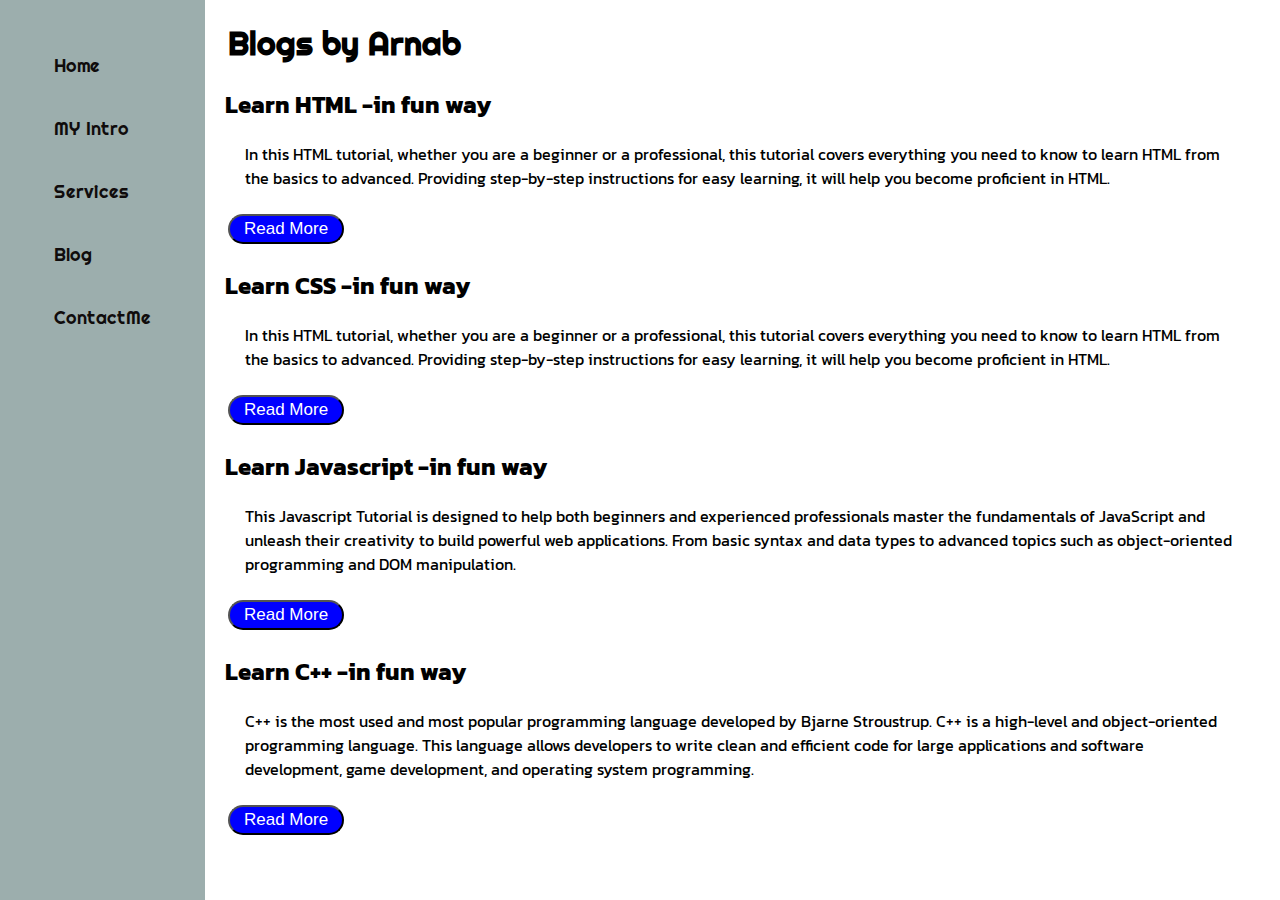
<file: Protfolio_ webpage/blog.html>
<!DOCTYPE html>
<html lang="en">
<head>
    <meta charset="UTF-8">
    <meta name="viewport" content="width=device-width, initial-scale=1.0">
    <title>Arnab Shit -Protflio</title>
    <link rel="stylesheet" href="style1.css">
</head>
<body>
    <div class="container">
    <div class="Sidebar">
        <nav>
            <ul>
                <li><a href="/">Home</a></li>
                <li><a href="/intro.html">MY Intro</a></li>
                <li><a href="/services.html"> Services</a></li>
                <li><a href="/blog.html">Blog</a></li>
                <li><a href="/contact.html">ContactMe</a></li>
            </ul>
            
        </nav>
    </div>
    <div class="main">
       <div class="blogContainer">
          <h1>Blogs by  Arnab</h1>
          <div class="blogItem">
             <h2>Learn HTML -in fun way</h2>
             <p>In this HTML tutorial, whether you are a beginner or a professional, this tutorial covers everything you need to know to learn HTML from the basics to advanced. Providing step-by-step instructions for easy learning, it will help you become proficient in HTML.</p>
             <div class="button"><k>
                <button>Read More</button></k>
            </div>
          </div>
        
          <div class="blogItem">
            <h2>Learn CSS -in fun way</h2>
            <p>In this HTML tutorial, whether you are a beginner or a professional, this tutorial covers everything you need to know to learn HTML from the basics to advanced. Providing step-by-step instructions for easy learning, it will help you become proficient in HTML.</p>
            <div class="button"><k>
                <button>Read More</button></k>
            </div>
         </div>
         <div class="blogItem">
            <h2>Learn Javascript -in fun way</h2>
            <p>This Javascript Tutorial is designed to help both beginners and experienced professionals master the fundamentals of JavaScript and unleash their creativity to build powerful web applications. From basic syntax and data types to advanced topics such as object-oriented programming and DOM manipulation.</p>
            <div class="button"><k>
                <button>Read More</button></k>
            </div>
         </div>
         <div class="blogItem">
            <h2>Learn C++ -in fun way</h2>
            <p>C++ is the most used and most popular programming language developed by Bjarne Stroustrup. C++ is a high-level and object-oriented programming language. This language allows developers to write clean and efficient code for large applications and software development, game development, and operating system programming.</p>
            <div class="button"><k>
                <button>Read More</button></k>
            </div>
         </div>
       </div>
</div>
</div>
</body>
</html>
</file>
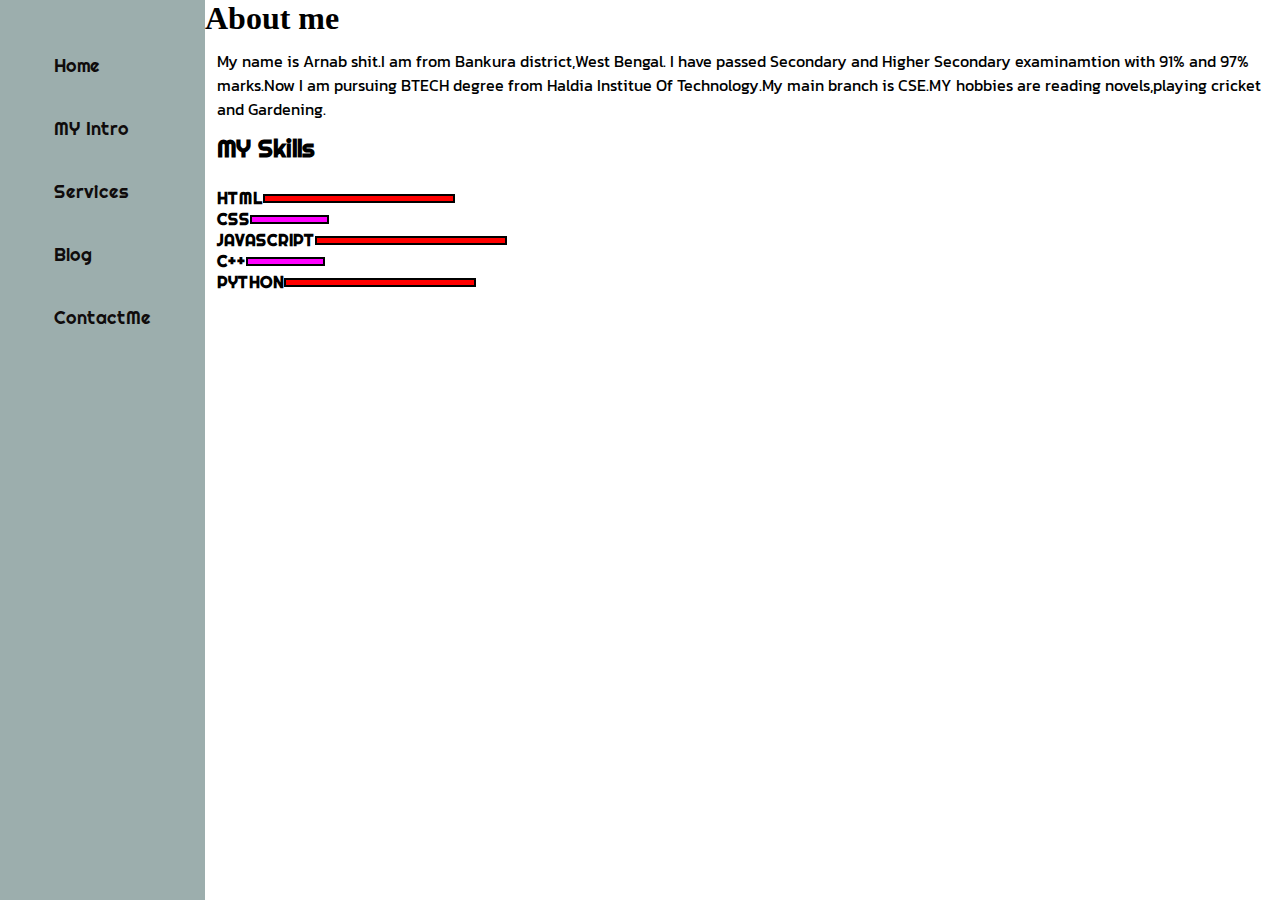
<file: Protfolio_ webpage/intro.html>
<!DOCTYPE html>
<html lang="en">
<head>
    <meta charset="UTF-8">
    <meta name="viewport" content="width=device-width, initial-scale=1.0">
    <title>Arnab Shit -Protflio</title>
    <link rel="stylesheet" href="style1.css">
</head>
<body>
    <div class="container">
    <div class="Sidebar">
        <nav>
            <ul>
                <li><a href="/">Home</a></li>
                <li><a href="/intro.html">MY Intro</a></li>
                <li><a href="/services.html"> Services</a></li>
                <li><a href="/blog.html">Blog</a></li>
                <li><a href="/contact.html">ContactMe</a></li>
            </ul>
            
        </nav>
    </div>
    <div class="main">
        <div class="intro">
      <h1>About me </h1>
      <p>My name is Arnab shit.I am from Bankura district,West Bengal. I have passed Secondary and Higher Secondary 
        examinamtion with 91% and 97% marks.Now I am pursuing BTECH degree from Haldia Institue Of Technology.My 
        main branch is CSE.MY hobbies are reading novels,playing cricket and Gardening. </p>
      <h2>MY Skills</h2>
      <div class="skillContainer">
         <div class="skillItem">HTML<div class="skill"></div></div>
         <div class="skillItem">CSS<div class="skill t5"></div></div>
           <div class="skillItem">JAVASCRIPT<div class="skill"></div></div>
           <div class="skillItem">C++<div class="skill t5"></div></div>
            <div class="skillItem">PYTHON<div class="skill"></div></div>
      </div>
       </div>
       </div>
</div>
</div>
</body>
</html>
</file>
<file: Protfolio_ webpage/style1.css>
@import url('https://fonts.googleapis.com/css2?family=Righteous&family=Young+Serif&display=swap');
@import url('https://fonts.googleapis.com/css2?family=Kanit&family=Righteous&family=Young+Serif&display=swap');
*{
    margin: 0;
    padding:0;
}


.Sidebar{
    background-color: rgb(156, 174, 173);
    /*width: 12vw;*/
    font-family: 'Righteous', sans-serif;
height: 100vh;
}
.Sidebar nav{
    padding:34px;
}
.Sidebar nav li{
    text-decoration: none;
    list-style: none;
    font-size: 18px;
    padding:20px;
}
.Sidebar nav li a {
    text-decoration: none;
    color:rgb(16, 12, 12);
}

.main{
    /*background-color:rgb(241, 184, 78);*/
    width:90vw;
}
.container{
    display:flex ;
}
.infocontainer{
   /* background-color: red;*/
    height:95vh;
    width:80vw;
    margin:29px;
    display:flex;
    justify-content: space-around;
}
.devinfo{

    display:flex;
    /*justify-content: center;*/
    flex-direction:column;
    margin-left:87px;
    margin-top: 30px;
   
}
.hello{
    font-size:59px;
}
.name{
    font-size: 44px;
    font-weight:bold;
    font-family: 'Kanit', sans-serif;
}
.about{
    font-size:23px;
}
.moreabout{
    font-size:19px;
    margin-top:20px;
    font-family: 'Kanit', sans-serif;
}
.button{
    margin-top:15px ;
}
.button k{
    margin-top:15px ;
    width:123px;
}
.button button{
    padding: 3px 14px;
    border-radius:22px;
    color:white;
    background-color:blue;
    font-weight:lighter;
    font-size:17px;
    margin:4px 3px;
    cursor: pointer;
}
.button button:hover{
    background-color:aquamarine;
    color:blue;
}
.devpic img{
    height:65vh;
}
.contactform {
    font-family: 'Righteous', sans-serif;
    margin:33px;
}
.contactform h1{
    /*padding: 0 33px;
    padding-top:127px;*/
    font-family: 'Kanit', sans-serif;
    text-align: center;

}
.contactform form div{
    padding:10px 0;
    display:flex;
    flex-direction:column;

}
.contactform form div input{
    width:22vw;
    border-radius: 5px;
    margin:6px 0;
    padding: 3px;
}
#emailHelp{
    font-size: 12px;
    color:rgb(179, 239, 16);
    margin: 0 5px;
    padding:3px 0 0 0;
}
#form-check{
    flex-direction:row;  
}
/*
#form-check-input{
    width: 2px;
}*/
#isclient{
    width: 11px;
    padding:9px;
    margin:2px 7px;
}
.blogItem{
 margin:20px;
 font-family: 'Kanit', sans-serif;
}
.blogContainer  h1{
    margin:23px;
    font-family: 'Righteous', sans-serif;
   }
   .blogItem p{
    margin:20px;
   }
   .intro h2{
    font-family: 'Righteous', sans-serif;
    margin:12px;
   }
   .intro p{
    font-family: 'Kanit', sans-serif;
    margin:12px;
   }
   .skillContainer{
    padding:12px;
   }
   .skillItem{
    display:flex;
    align-items:center;
    font-family: 'Righteous', sans-serif;
    font-weight: 900;
   }
   .skill{
    width:188px;
    height:5px;
    background-color: red;
    border:2px solid black;
   }
   .hundered{
    width:265px;
    background-color: aqua;
   }
   .fifty{
    width:125px;
    background-color:palegreen;
   }
   .t5{
    width:75px;
    background-color:fuchsia;
   }
   /*.SidebarGo{
    transform:translate(-443px,0px);
    position:absolute;
   }*/
   @media (max-width: 1200px) {
   *{
       background-color:rgb(230, 146, 146);
    
   }
   .devpic{
       display:none;
   }
   .Sidebar{
    transform:translate(-443px,0px);
    position:absolute;
   }
   .intro,.blogcontainer,.contactform{
    margin:8px;
   }
}
.hamburger{
    position:absolute;
    cursor :pointer;
    top:10px;
    left:10px;
}
.cross{
    margin-left:151px;
}
</file>
